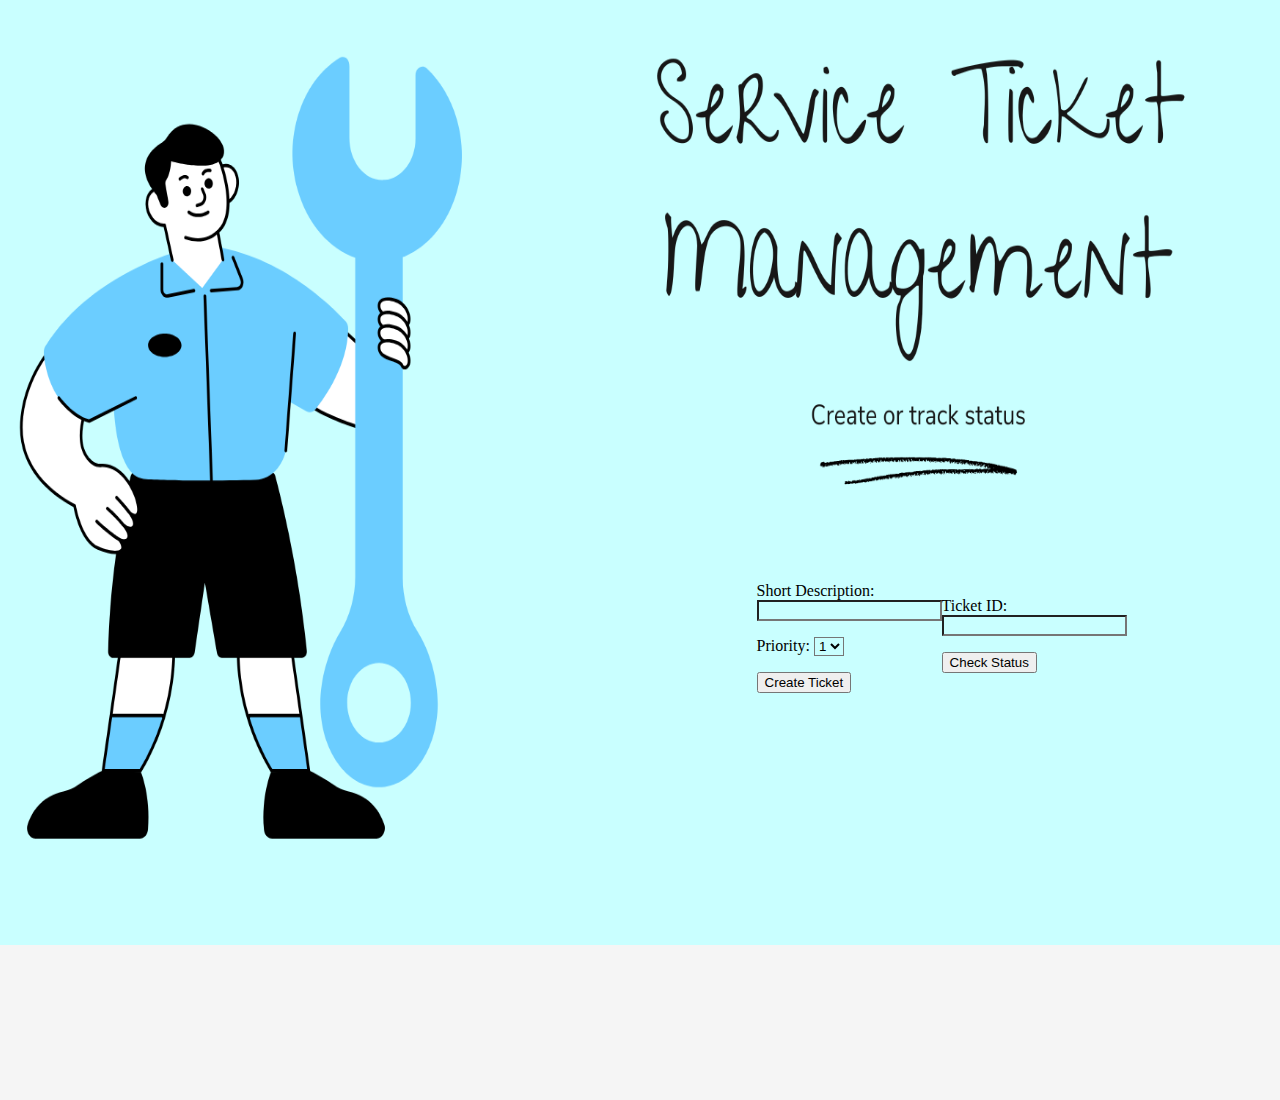
<file: templates/index.html>
<!doctype html>
<html lang="en">
  <head>
    <meta charset="utf-8">
    <meta name="viewport" content="width=device-width, initial-scale=1, shrink-to-fit=no">
    <link rel="stylesheet" href="//stackpath.bootstrapcdn.com/bootstrap/4.2.1/css/bootstrap.min.css" integrity="sha384-GJzZqFGwb1QTTN6wy59ffF1BuGJpLSa9DkKMp0DgiMDm4iYMj70gZWKYbI706tWS" crossorigin="anonymous">
    <style>
      .bd-placeholder-img {
        font-size: 1.125rem;
        text-anchor: middle;
      }

      @media (min-width: 768px) {
        .bd-placeholder-img-lg {
          font-size: 3.5rem;
        }
      }
    </style>
    <link rel="stylesheet" href="/static/style.css">

    <title>Demo</title>
  </head>
  <body class="form-signin" >
    <div class="container">
      
    <form action = "http://localhost:5000/success" method="POST" enctype=multipart/form-data >
        <h1 class="h3 mb-3 font-weight-normal"></h1>
        <p>
          <label for="sd">Short Description:</label>
          <input style="background-color:#C9FFFF" type = "text"  name = "sd" /></p>  
        <p>
          <label for="priority">Priority:</label>
          <select name="priority" id="priority" style="background-color:#C9FFFF">
            <option value="1">1</option>
            <option value="2">2</option>
            <option value="3">3</option>
          </select>
        </p>
        
        <p ><input type = "submit" class="btn btn-lg btn-primary btn-block" name="file" class="form-control-file" id="inputfile" value = "Create Ticket" /></p> 
      </form>
    </div>
    
    <div class="ticket-id">
      <form action = "http://localhost:5000/status" method="POST" enctype=multipart/form-data >
        <p>
          <label for="priority">Ticket ID:</label>
          <input style="background-color:#C9FFFF" type = "text"  name = "ticketid" /></p>  
          <p ><input type = "submit" class="btn btn-lg btn-primary btn-block" name="file" class="form-control-file" id="inputfile" value = "Check Status" /></p>
          
        </form>
      </div>
        
    <script src="//code.jquery.com/jquery-3.3.1.slim.min.js" integrity="sha384-q8i/X+965DzO0rT7abK41JStQIAqVgRVzpbzo5smXKp4YfRvH+8abtTE1Pi6jizo" crossorigin="anonymous"></script>
    <script src="//cdnjs.cloudflare.com/ajax/libs/popper.js/1.14.6/umd/popper.min.js" integrity="sha384-wHAiFfRlMFy6i5SRaxvfOCifBUQy1xHdJ/yoi7FRNXMRBu5WHdZYu1hA6ZOblgut" crossorigin="anonymous"></script>
    <script src="//stackpath.bootstrapcdn.com/bootstrap/4.2.1/js/bootstrap.min.js" integrity="sha384-B0UglyR+jN6CkvvICOB2joaf5I4l3gm9GU6Hc1og6Ls7i6U/mkkaduKaBhlAXv9k" crossorigin="anonymous"></script>

  </body>
</html>
</file>
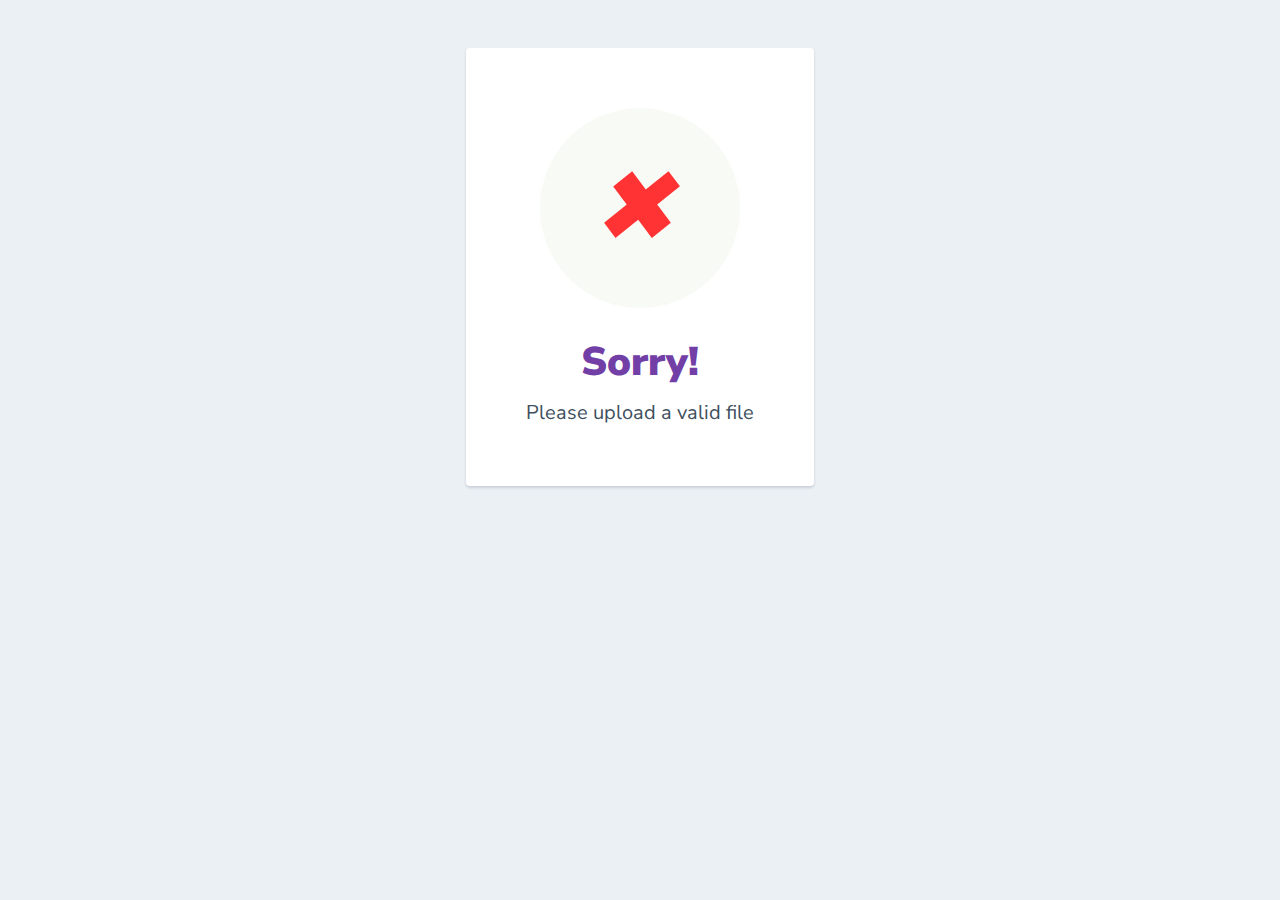
<file: templates/fail.html>
<html>

<head>
    <meta charset="UTF-8">
    <meta http-equiv="X-UA-Compatible" content="IE=edge">
    <meta name="viewport" content="width=device-width, initial-scale=1.0">
    <link href="https://fonts.googleapis.com/css?family=Nunito+Sans:400,400i,700,900&display=swap" rel="stylesheet">
    <link rel="icon" type="image/x-icon" href="/static/favicon.ico">
</head>
<title>Error!</title>
<style>
    body {
        text-align: center;
        padding: 40px 0;
        background: #EBF0F5;
    }

    h1 {
        color: #723fa7;
        font-family: "Nunito Sans", "Helvetica Neue", sans-serif;
        font-weight: 900;
        font-size: 40px;
        margin-bottom: 10px;
    }

    p {
        color: #404F5E;
        font-family: "Nunito Sans", "Helvetica Neue", sans-serif;
        font-size: 20px;
        margin: 0;
    }

    i {
        color: #ff3333;
        font-size: 100px;
        line-height: 200px;
        margin-left: -15px;
    }

    .card {
        background: white;
        padding: 60px;
        border-radius: 4px;
        box-shadow: 0 2px 3px #C8D0D8;
        display: inline-block;
        margin: 0 auto;
    }
</style>

<body>
    <div class="card">
        <div style="border-radius:200px; height:200px; width:200px; background: #f8faf5; margin:0 auto;">
            <i class="crossmark">✖</i>
        </div>
        <h1>Sorry!</h1>
        <p>Please upload a valid file</p>
    </div>
</body>

</html>
</file>
<file: static/style.css>
html,
body {
  height: 100%;
}

body {
  display: -ms-flexbox;
  display: flex;
  -ms-flex-align: center;
  align-items: center;
  padding-top: 40px;
  padding-bottom: 40px;
  background-color: #f5f5f5;
}

@media(min-width: 800px) {

  body {
    background-image:url('img.png');
    background-repeat:no-repeat;
  /* background-attachment:fixed; */
    background-position:center;
  background-size: 110% 110%;
  }
  .form-signin {
    width: 100%;
    max-width: 330px;
    padding: 15px;
    margin: auto;
    position: relative;
    top: 170px;
    left: 22%;
  
  }
}

@media(max-width: 800px) {

  body {
    background-image:url('mobile.png');
    background-repeat:no-repeat;
  /* background-attachment:fixed; */
    background-position:center;
  background-size: 100% 100%;
  }
  .form-signin {
    width: 100%;
    max-width: 330px;
    padding: 15px;
    margin: auto;
    position: relative;
    top: 140px;
    left: 2%;
  
  }
}

h1{
  font-family: 'Nunito Sans', sans-serif;
}




.form-signin .form-control {
  position: relative;
  box-sizing: border-box;
  height: auto;
  padding: 10px;
  font-size: 16px;
}




.container {
  display: flex; /* Use flexbox for layout */
  flex-wrap: wrap;
  justify-content: space-between; /* Space elements evenly */
}
</file>
